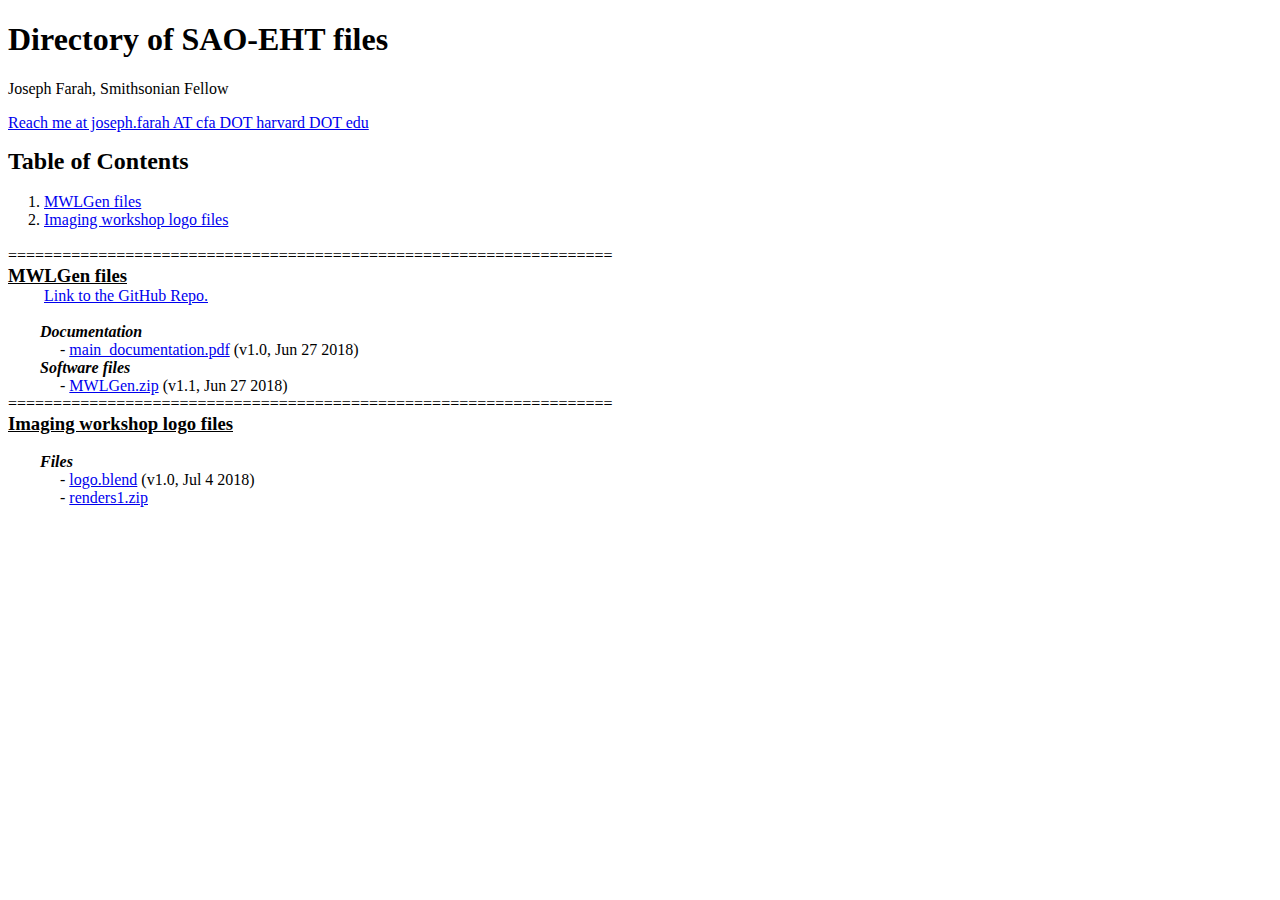
<file: directory.html>
<!DOCTYPE html>
<style>
h2, h3, h4 {
    display: inline;
}
</style>
<head>
	<title>
		Directory for EHT-SAO files
	</title>
</head>
<body>
	<h1>Directory of SAO-EHT files</h1>
	<p>Joseph Farah, Smithsonian Fellow</p>
	<a href="https://www.cfa.harvard.edu/contact/rg"><p>Reach me at joseph.farah AT cfa DOT harvard DOT edu</p> </a>


	<!-- Table of Contents -->
	<h2>Table of Contents</h2></br>
	</br>
	&emsp; 1. <a href='#mwlgen'>MWLGen files</a></br>
	&emsp; 2. <a href='#iwlogo'>Imaging workshop logo files</a></br>
	</br>

	===================================================================

	<!-- Section for MWLGen files -->
	<div id="mwlgen"></div>
	<u><h3>MWLGen files</h3></u></br>
	&emsp;&emsp; <a href='https://github.com/sao-eht/mwlgen'>Link to the GitHub Repo.</a></br></br>
	<i><h4>&emsp;&emsp;Documentation</h4></i></br>
	&emsp;&emsp;&emsp; - <a href="sao/MWLGen/main_documentation_1.0.pdf">main_documentation.pdf</a> (v1.0, Jun 27 2018)</br>

	<i><h4>&emsp;&emsp;Software files</h4></i></br>
	&emsp;&emsp;&emsp; - <a href="sao/MWLGen/MWLGen_1.1.zip">MWLGen.zip</a> (v1.1, Jun 27 2018)
	<!-- End MWLGen files -->

	</br>

	===================================================================
	</br>
	<!-- Section for logo files -->
	<div id="iwlogo"></div>
	<u><h3>Imaging workshop logo files</h3></u></br>
	</br>
	<i><h4>&emsp;&emsp;Files</h4></i></br>
	&emsp;&emsp;&emsp; - <a href="sao/iwlogo/logo.blend">logo.blend</a> (v1.0, Jul 4 2018)</br>
	&emsp;&emsp;&emsp; - <a href="sao/iwlogo/renders1.zip">renders1.zip</a></br>
	

	<!-- End logo files -->

</body>
</html>
</file>
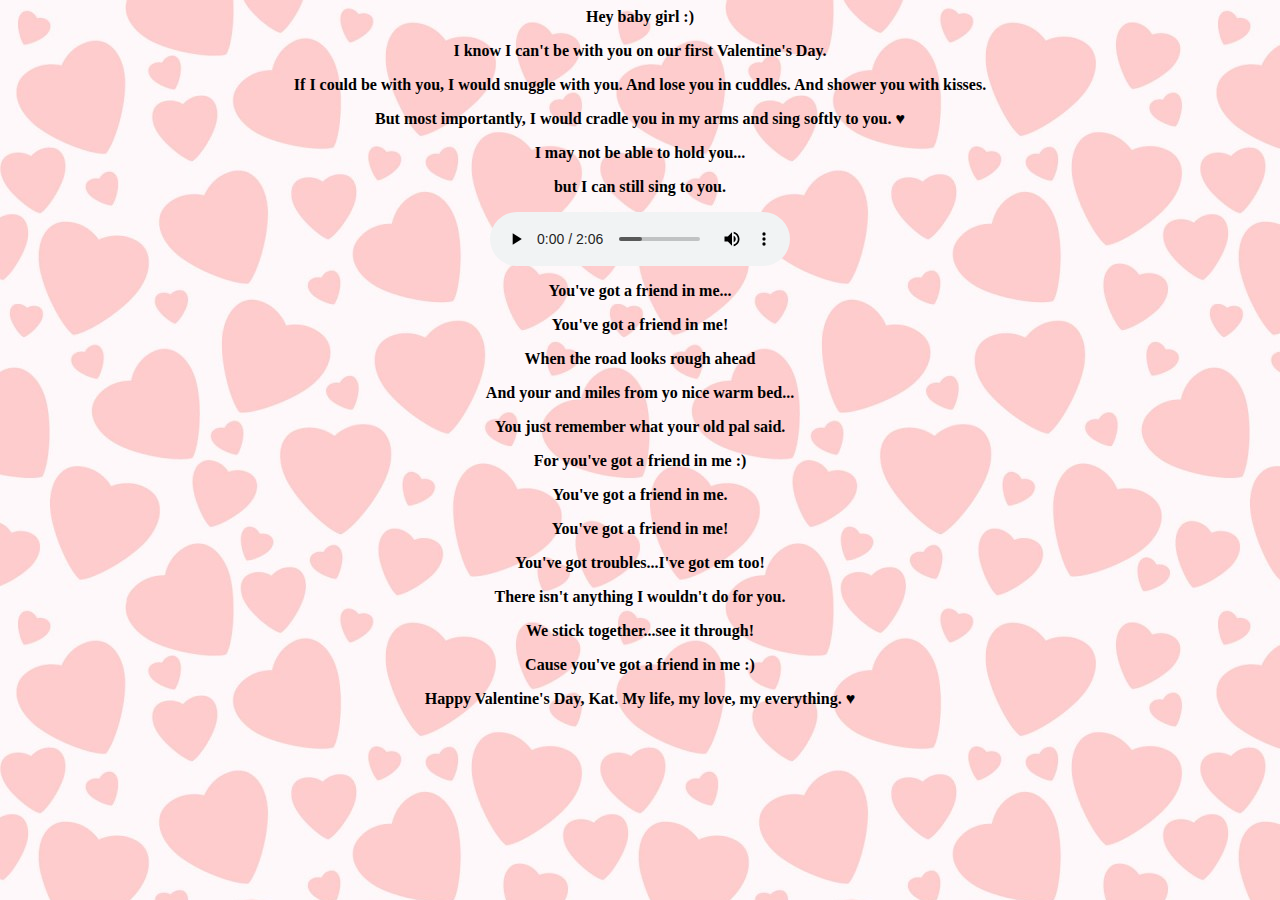
<file: backup_2/kitten.html>
<body background="images/heart.jpg">
	<strong>
<center>
	<p>
		Hey baby girl :)
	</p>
	<p>
		I know I can't be with you on our first Valentine's Day.
	</p>
	<p>
		If I could be with you, I would snuggle with you. And lose you in cuddles. And shower you with kisses. 
	</p>
	<p>
		But most importantly, I would cradle you in my arms and sing softly to you. &#9829
	</p>
	<p>
		I may not be able to hold you...
	</p>
	<p>
		but I can still sing to you.
	</p>
	<audio controls>
		<!-- <source src="horse.ogg" type="audio/ogg"> -->
		<source src="friendinme.mp3" type="audio/mpeg">
		Your browser does not support the audio element.
	</audio>

	<p>You've got a friend in me...</p>
	<p>You've got a friend in me!</p>
	<p>When the road looks rough ahead</p>
	<p>And your and miles from yo nice warm bed...</p>
	<p>You just remember what your old pal said.</p>  
	<p>For you've got a friend in me :)</p>
	<P>You've got a friend in me.</P>
	<p>You've got a friend in me!</p>
	<p>You've got troubles...I've got em too!</p>
	<p>There isn't anything I wouldn't do for you.</p>
	<p>We stick together...see it through!</p>
	<p>Cause you've got a friend in me :)</p>

	<!-- <img src="images/finall.png" ></img> -->

	<p>Happy Valentine's Day, Kat. My life, my love, my everything. &#9829 </p>

</center>
</strong>
</body>
</file>
